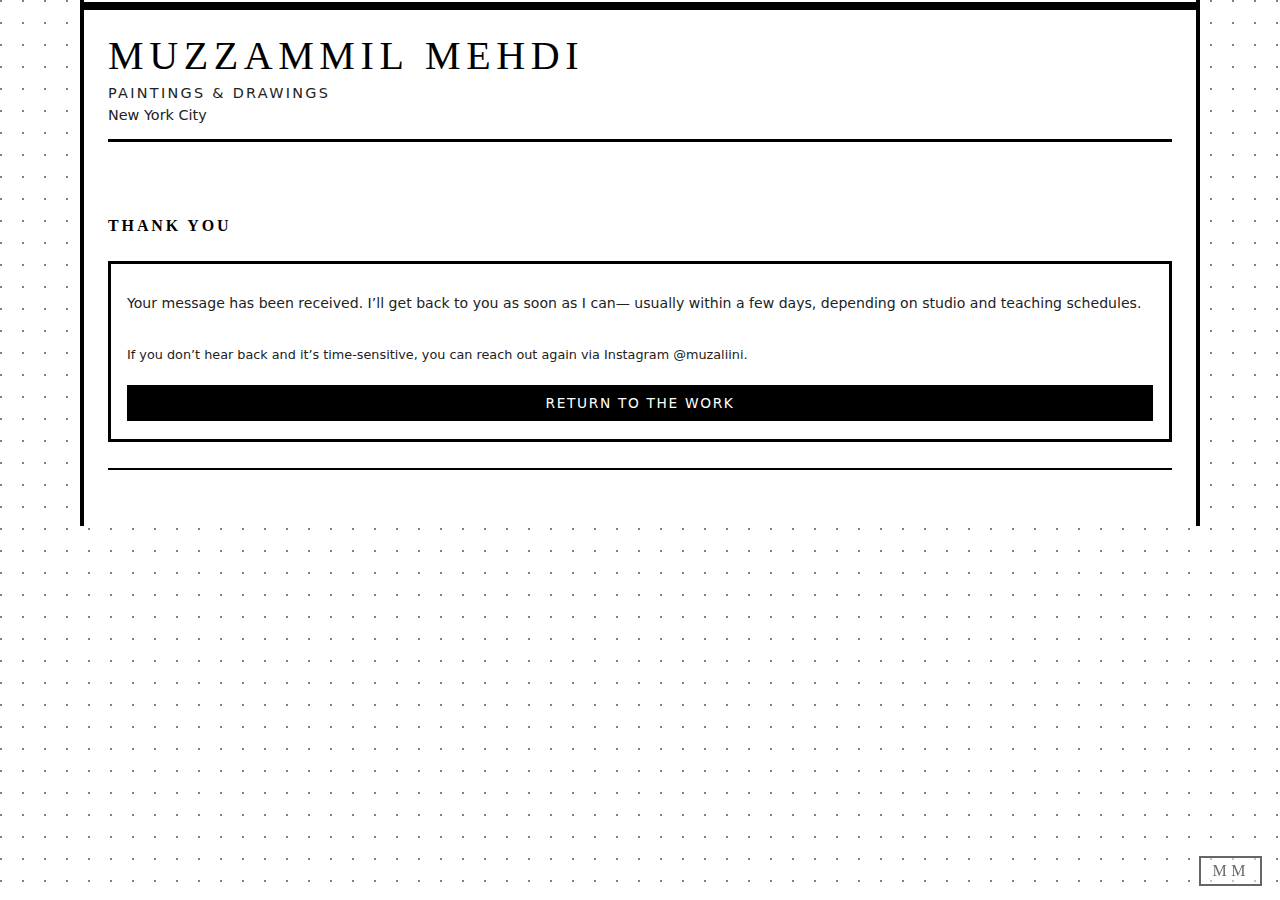
<file: thanks.html>
<!DOCTYPE html>
<html lang="en">
<head>
  <meta charset="UTF-8" />
  <title>Thank you — Muzzammil Mehdi</title>
  <meta name="viewport" content="width=device-width, initial-scale=1" />
  <link rel="stylesheet" href="style.css" />
</head>
<body>
  <div class="page">
    <header class="site-header">
      <div class="brand">
        <div class="brand-title">Muzzammil&nbsp;Mehdi</div>
        <div class="brand-subtitle">Paintings &amp; Drawings</div>
        <div class="brand-meta">New York City</div>
      </div>
    </header>

    <main>
      <section class="section">
        <div class="section-header">
          <h1 class="section-title">Thank you</h1>
        </div>
        <article class="info-card">
          <p class="info-card-text">
            Your message has been received. I’ll get back to you as soon as I can—
            usually within a few days, depending on studio and teaching schedules.
          </p>
          <p class="info-card-text small">
            If you don’t hear back and it’s time-sensitive, you can reach out again
            via Instagram
            <a href="https://instagram.com/muzaliini" target="_blank" rel="noreferrer">@muzaliini</a>.
          </p>
          <a class="btn" href="index.html">Return to the work</a>
        </article>
      </section>
    </main>
  </div>
</body>
</html>
</file>
<file: style.css>
:root {
  --bg: #ffffff;
  --bg-alt: #f5f5f5;
  --text: #000000;
  --muted: #222222;
  --border: #000000;
  --accent: #000000;
  --accent-soft: rgba(0, 0, 0, 0.1);
  --radius-lg: 0px;
  --radius-md: 0px;
  --radius-sm: 0px;
  --shadow-soft: none;
}

/* Reset / base */

*,
*::before,
*::after {
  box-sizing: border-box;
}

html,
body {
  margin: 0;
  padding: 0;
  font-family: system-ui, -apple-system, BlinkMacSystemFont, "SF Pro Text",
    "Segoe UI", sans-serif;
  color: var(--text);
  background-color: var(--bg);
  /* Option 4 - subtle dot grid texture */
  background-image: radial-gradient(circle at 1px 1px,
      rgba(0, 0, 0, 0.5) 1px,
      transparent 0);
  background-size: 22px 22px;
  -webkit-font-smoothing: antialiased;
}

body {
  min-height: 100vh;
}

/* Option 2 - MM micro-monogram watermark */
body::after {
  content: "MM";
  position: fixed;
  bottom: 14px;
  right: 18px;
  font-family: "Georgia", "Times New Roman", serif;
  font-size: 1rem;
  letter-spacing: 0.28em;
  text-transform: uppercase;
  padding: 4px 10px 4px 12px;
  border: 2px solid #000000;
  background: rgba(255, 255, 255, 0.9);
  color: #000000;
  opacity: 0.6;
  pointer-events: none;
  z-index: 5;
}

/* Layout */

.page {
  max-width: 1120px;
  margin: 0 auto;
  padding: 24px 18px 40px;
  border-left: 4px solid var(--border);
  border-right: 4px solid var(--border);
  background: #ffffff;
  /* keeps content area clean on top of grid */
}

@media (min-width: 900px) {
  .page {
    padding: 32px 24px 56px;
  }
}

a {
  color: inherit;
  text-decoration: none;
}

a:hover {
  text-decoration: underline;
}

/* Header */

.site-header {
  display: flex;
  flex-direction: vertical;
  flex-direction: column;
  gap: 18px;
  margin-bottom: 32px;
  padding-bottom: 16px;
  border-bottom: 3px solid var(--border);
  position: relative;
  /* for Option 3 rule */
}

/* Option 3 - thick overhanging header rule */
.site-header::before {
  content: "";
  position: absolute;
  /* extend beyond the page padding for an "overhanging" feel */
  left: -24px;
  right: -24px;
  top: -30px;
  height: 8px;
  background: #000000;
}

@media (min-width: 768px) {
  .site-header {
    flex-direction: row;
    align-items: flex-end;
    justify-content: space-between;
  }
}

.brand {
  display: flex;
  flex-direction: column;
  gap: 6px;
}

.brand-title {
  font-family: "Georgia", "Times New Roman", serif;
  font-size: 2.5rem;
  letter-spacing: 0.14em;
  text-transform: uppercase;
  word-wrap: normal;
}

.brand-subtitle {
  font-size: 0.9rem;
  text-transform: uppercase;
  letter-spacing: 0.16em;
  color: var(--muted);
}

.brand-meta {
  font-size: 0.9rem;
  color: var(--muted);
}

.site-nav {
  display: flex;
  flex-wrap: wrap;
  gap: 8px;
  justify-content: flex-start;
}

@media (min-width: 768px) {
  .site-nav {
    justify-content: flex-end;
  }
}

.nav-link {
  font-size: 0.86rem;
  padding: 8px 18px;
  border-radius: 0;
  border: 2px solid var(--border);
  background: #ffffff;
  color: var(--text);
  cursor: pointer;
  text-transform: uppercase;
  letter-spacing: 0.12em;
}

.nav-link:hover {
  background: #000000;
  color: #ffffff;
}

/* Hero */

.hero {
  padding: 24px 0 28px;
  border-bottom: 3px solid var(--border);
  display: grid;
  gap: 18px;
}

@media (min-width: 880px) {
  .hero {
    grid-template-columns: minmax(0, 3fr) minmax(0, 2fr);
    align-items: flex-end;
  }
}

.hero-title {
  font-family: "Georgia", "Times New Roman", serif;
  font-size: 2.1rem;
  line-height: 1.3;
  max-width: 32rem;
}

.hero-body {
  margin-top: 10px;
  font-size: 0.98rem;
  color: var(--muted);
  max-width: 32rem;
}

.hero-side {
  padding: 14px 16px 14px;
  border-radius: 0;
  border: 2px solid var(--border);
  background: var(--bg-alt);
  font-size: 0.88rem;
  color: var(--muted);
  display: flex;
  flex-direction: column;
  gap: 8px;
}

.hero-note-label {
  text-transform: uppercase;
  letter-spacing: 0.15em;
  font-size: 0.72rem;
  color: var(--text);
}

.hero-note {
  margin: 0;
}

.hero-btn {
  align-self: flex-start;
  margin-top: 4px;
}

/* Sections */

.section {
  padding-top: 32px;
  padding-bottom: 26px;
  border-bottom: 2px solid var(--border);
}

.section-header {
  display: flex;
  align-items: baseline;
  justify-content: space-between;
  gap: 12px;
  margin-bottom: 16px;
}

.section-title {
  font-family: "Georgia", "Times New Roman", serif;
  font-size: 1rem;
  text-transform: uppercase;
  letter-spacing: 0.18em;
}

.section-note {
  font-size: 0.82rem;
  color: var(--muted);
  text-align: right;
}

.section-footnote {
  margin-top: 12px;
  font-size: 0.8rem;
  color: var(--muted);
}

/* Buttons */

.btn {
  display: inline-flex;
  align-items: center;
  justify-content: center;
  border-radius: 0;
  padding: 8px 18px;
  font-size: 0.86rem;
  border: 2px solid var(--accent);
  background: var(--accent);
  color: #ffffff;
  cursor: pointer;
  text-decoration: none;
  text-transform: uppercase;
  letter-spacing: 0.12em;
}

.btn:hover {
  background: #ffffff;
  color: #000000;
}

.btn-full {
  width: 100%;
}

/* Filters */

.work-filters {
  display: flex;
  flex-wrap: wrap;
  gap: 6px;
  margin-bottom: 16px;
  font-size: 0.8rem;
}

.filter-chip {
  padding: 6px 12px;
  border-radius: 0;
  border: 2px solid var(--border);
  background: #ffffff;
  cursor: pointer;
  color: var(--muted);
  text-transform: uppercase;
  letter-spacing: 0.12em;
}

.filter-chip.active {
  border-color: var(--accent);
  background: #000000;
  color: #ffffff;
}

/* Artwork grid */

.artwork-grid {
  display: grid;
  grid-template-columns: minmax(0, 1fr);
  gap: 18px;
}

@media (min-width: 640px) {
  .artwork-grid {
    grid-template-columns: repeat(2, minmax(0, 1fr));
  }
}

@media (min-width: 1024px) {
  .artwork-grid {
    grid-template-columns: repeat(3, minmax(0, 1fr));
  }
}

.artwork-card {
  border-radius: 0;
  border: 3px solid var(--border);
  background: #ffffff;
  overflow: hidden;
  display: flex;
  flex-direction: column;
  cursor: pointer;
  transition: transform 0.1s ease-out, background 0.1s ease-out,
    color 0.1s ease-out;
}

.artwork-card:hover {
  transform: translateY(-2px);
  background: #000000;
  color: #ffffff;
}

.artwork-image-wrap {
  position: relative;
  background: #ffffff;
  border-bottom: 3px solid var(--border);
  aspect-ratio: 3 / 4;
  display: flex;
  align-items: center;
  justify-content: center;
}

.artwork-image-wrap img {
  max-width: 100%;
  max-height: 100%;
  width: 100%;
  height: 100%;
  object-fit: contain;
  background: #ffffff;
}

.artwork-body {
  padding: 10px 11px 11px;
  display: flex;
  flex-direction: column;
  gap: 4px;
  font-size: 0.88rem;
}

.artwork-title-row {
  display: flex;
  justify-content: space-between;
  align-items: baseline;
  gap: 8px;
}

.artwork-title {
  font-family: "Georgia", "Times New Roman", serif;
  font-size: 0.9rem;
  text-transform: uppercase;
  letter-spacing: 0.12em;
}

.artwork-year {
  font-size: 0.78rem;
  color: var(--muted);
}

.artwork-meta {
  font-size: 0.8rem;
  color: var(--muted);
}

.artwork-footer {
  margin-top: 6px;
  display: flex;
  justify-content: space-between;
  align-items: center;
  gap: 6px;
  font-size: 0.8rem;
}

/* Badges: high-contrast monochrome */

.badge {
  padding: 3px 10px;
  border-radius: 0;
  border: 2px solid var(--border);
  text-transform: uppercase;
  letter-spacing: 0.14em;
  font-size: 0.68rem;
}

.badge.available {
  background: #e6f7ea;
  /* soft mint */
  color: #0c361e;
  /* deep green text */
  border-color: #102f1d;
  /* medium green border */
}


.badge.sold {
  background: #000000;
  color: #ffffff;
}

.price {
  font-size: 0.8rem;
}

.price-muted {
  color: var(--muted);
}

/* Cards */

.card-grid {
  display: grid;
  grid-template-columns: minmax(0, 1fr);
  gap: 18px;
}

@media (min-width: 880px) {
  .card-grid {
    grid-template-columns: repeat(2, minmax(0, 1fr));
  }
}

.info-card {
  border-radius: 0;
  border: 3px solid var(--border);
  background: #ffffff;
  padding: 16px 16px 18px;
  font-size: 0.9rem;
  display: flex;
  flex-direction: column;
  gap: 10px;
}

.info-card-title {
  font-family: "Georgia", "Times New Roman", serif;
  font-size: 0.92rem;
  text-transform: uppercase;
  letter-spacing: 0.14em;
}

.info-card-text {
  font-size: 0.88rem;
  color: var(--muted);
}

.info-card-text.small {
  font-size: 0.8rem;
}

/* Tiers */

.tiers {
  display: grid;
  gap: 12px;
}

.tier {
  border-radius: 0;
  padding: 10px 11px;
  border: 2px solid var(--border);
  background: #ffffff;
  display: flex;
  flex-direction: column;
  gap: 4px;
}

.tier-header {
  display: flex;
  justify-content: space-between;
  font-size: 0.85rem;
}

.tier-name {
  text-transform: uppercase;
  letter-spacing: 0.12em;
  font-weight: 700;
}

.tier-price {
  font-weight: 600;
}

.tier-meta {
  font-size: 0.8rem;
  color: var(--muted);
}

/* Contact form */

.contact-form {
  display: grid;
  gap: 10px;
}

.form-field {
  display: grid;
  gap: 4px;
}

label {
  font-size: 0.78rem;
  text-transform: uppercase;
  letter-spacing: 0.13em;
  color: var(--muted);
}

input[type="text"],
input[type="email"],
select,
textarea {
  width: 100%;
  padding: 8px 9px;
  border-radius: 0;
  border: 2px solid var(--border);
  font-size: 0.9rem;
  font-family: inherit;
  background: #ffffff;
}

textarea {
  min-height: 110px;
  resize: vertical;
}

input:focus,
select:focus,
textarea:focus {
  outline: none;
  border-color: var(--accent);
  box-shadow: 0 0 0 2px var(--accent-soft);
}

/* Footer */

.site-footer {
  padding-top: 20px;
  font-size: 0.8rem;
  color: var(--muted);
}

.footer-inner {
  display: flex;
  flex-wrap: wrap;
  justify-content: space-between;
  gap: 8px;
  border-top: 3px solid var(--border);
  padding-top: 10px;
}

/* Modal */

.modal {
  position: fixed;
  inset: 0;
  display: none;
  z-index: 40;
}

.modal.is-open {
  display: block;
}

.modal-backdrop {
  position: absolute;
  inset: 0;
  background: rgba(0, 0, 0, 0.7);
}

.modal-dialog {
  position: relative;
  max-width: 1100px;
  /* was 960px */
  margin: 32px auto;
  background: #ffffff;
  border-radius: 0;
  border: 4px solid var(--border);
  box-shadow: none;
  padding: 12px 12px 14px;
  /* slightly tighter so the image feels bigger */
}

@media (min-width: 960px) {
  .modal-dialog {
    margin-top: 42px;
  }
}

.modal-layout {
  display: grid;
  grid-template-columns: minmax(0, 1.2fr);
  gap: 14px;
}

@media (min-width: 860px) {
  .modal-layout {
    grid-template-columns: minmax(0, 1.6fr) minmax(0, 1fr);
    /* more weight on the image */
  }
}

.modal-image-wrap {
  border-radius: 0;
  border: 3px solid var(--border);
  background: #ffffff;
  padding: 8px;
  display: flex;
  align-items: center;
  justify-content: center;
  max-height: 80vh;
  /* was 70vh – show more of the painting */
  position: relative;
  /* needed for nav buttons */
}

.modal-image-wrap img {
  max-width: 100%;
  max-height: 100%;
  width: 100%;
  height: auto;
  object-fit: contain;
  /* ensures whole artwork is visible, no cropping */
}

.modal-body {
  display: flex;
  flex-direction: column;
  gap: 8px;
  font-size: 0.9rem;
}

.modal-title {
  font-family: "Georgia", "Times New Roman", serif;
  font-size: 1.05rem;
  text-transform: uppercase;
  letter-spacing: 0.14em;
}

.modal-meta {
  font-size: 0.82rem;
  color: var(--muted);
}

.modal-description {
  font-size: 0.88rem;
  color: var(--muted);
}

.modal-tags {
  display: flex;
  flex-wrap: wrap;
  gap: 6px;
  margin-top: 4px;
}

.modal-tag {
  padding: 3px 8px;
  border-radius: 0;
  border: 2px solid var(--border);
  font-size: 0.7rem;
  letter-spacing: 0.12em;
  text-transform: uppercase;
  color: var(--muted);
}

.modal-cta {
  margin-top: 8px;
  display: flex;
  flex-direction: column;
  gap: 6px;
}

.modal-status {
  font-size: 0.85rem;
}

.modal-note {
  font-size: 0.76rem;
  color: var(--muted);
}

.modal-close {
  position: absolute;
  top: 10px;
  right: 14px;
  border: 2px solid var(--border);
  background: #ffffff;
  font-size: 1.2rem;
  line-height: 1;
  cursor: pointer;
  width: 32px;
  height: 32px;
  display: flex;
  align-items: center;
  justify-content: center;
}


/* Featured carousel */

.featured-wrap {
  margin-top: 20px;
  margin-bottom: 20px;
}

.featured {
  border-radius: 0;
  border: 3px solid var(--border);
  background: #ffffff;
  padding: 14px 14px 16px;
  display: grid;
  grid-template-columns: minmax(0, 1fr);
  gap: 14px;
}

@media (min-width: 880px) {
  .featured {
    grid-template-columns: minmax(0, 3fr) minmax(0, 2fr);
    align-items: stretch;
  }
}

.featured-media {
  border-radius: 0;
  border: 2px solid var(--border);
  background: #ffffff;
  position: relative;
  overflow: hidden;
  min-height: 420px;
}

/* Individual slides are stacked; JS should toggle .is-active to fade between them */
.featured-slide {
  position: absolute;
  inset: 0;
  opacity: 0;
  pointer-events: none;
  display: flex;
  align-items: center;
  justify-content: center;
  transition: opacity 0.35s ease-in-out;
}

.featured-slide.is-active {
  opacity: 1;
  pointer-events: auto;
}

.featured-media img {
  width: 100%;
  height: 100%;
  max-height: 680px;
  object-fit: contain;
}

/* Slightly lower max height on small screens so the text is still visible without scrolling */
@media (max-width: 899px) {
  .featured-media img {
    max-height: 360px;
  }
}

.featured-body {
  display: flex;
  flex-direction: column;
  gap: 6px;
  font-size: 0.88rem;
}

.featured-label {
  font-size: 0.75rem;
  text-transform: uppercase;
  letter-spacing: 0.16em;
  color: var(--muted);
}

.featured-title {
  font-family: "Georgia", "Times New Roman", serif;
  font-size: 0.98rem;
  text-transform: uppercase;
  letter-spacing: 0.16em;
}

.featured-meta {
  font-size: 0.82rem;
  color: var(--muted);
}

.featured-description {
  font-size: 0.86rem;
  color: var(--muted);
}

.featured-status-row {
  margin-top: 4px;
  display: flex;
  flex-wrap: wrap;
  gap: 8px;
  align-items: center;
  font-size: 0.8rem;
}

.featured-status-row .badge {
  margin-right: 4px;
}

.featured-price-note {
  font-size: 0.78rem;
  color: var(--muted);
}

/* Pagination / controls */

.featured-controls {
  margin-top: 10px;
  display: flex;
  justify-content: space-between;
  align-items: center;
  gap: 10px;
  font-size: 0.78rem;
}

.featured-arrows {
  display: flex;
  gap: 6px;
}

.featured-arrow {
  border-radius: 0;
  border: 2px solid var(--border);
  background: #ffffff;
  width: 30px;
  height: 30px;
  font-size: 0.78rem;
  display: flex;
  align-items: center;
  justify-content: center;
  cursor: pointer;
}

.featured-arrow:hover {
  background: #000000;
  color: #ffffff;
}

.featured-dots {
  display: flex;
  flex-wrap: wrap;
  gap: 4px;
}

.featured-dot {
  width: 10px;
  height: 10px;
  border-radius: 0;
  border: 2px solid var(--border);
  background: #ffffff;
  cursor: pointer;
}

.featured-dot.is-active {
  background: #000000;
}

/* Optional: small note text below the controls */

.featured-note {
  margin-top: 6px;
  font-size: 0.76rem;
  color: var(--muted);
}

/* Utility */

.muted {
  color: var(--muted);
}

.modal-nav {
  position: absolute;
  top: 50%;
  transform: translateY(-50%);
  width: 32px;
  height: 32px;
  border-radius: 0;
  border: 2px solid var(--border);
  background: rgba(255, 255, 255, 0.9);
  color: #000000;
  display: flex;
  align-items: center;
  justify-content: center;
  cursor: pointer;
  font-size: 1.1rem;
  line-height: 1;
  z-index: 2;
}

.modal-nav:hover {
  background: #000000;
  color: #ffffff;
}

.modal-nav-prev {
  left: 6px;
}

.modal-nav-next {
  right: 6px;
}

/* On small screens, pull arrows in slightly so they don't sit on the very edge */
@media (max-width: 599px) {
  .modal-nav-prev {
    left: 2px;
  }

  .modal-nav-next {
    right: 2px;
  }
}

.print-btn {
  background: black;
  color: white;
  padding: 6px 12px;
  border: none;
  cursor: pointer;
}

.purchase-btn {
  background: black;
  color: white;
  padding: 12px 18px;
  margin-top: 20px;
  border: none;
  width: 100%;
  cursor: pointer;
  font-size: 1rem;
}

.print-option {
  margin: 10px 0;
}

/* Modal styling (reuse your inquiry modal styling): */
#print-modal {
  position: fixed;
  top: 0;
  left: 0;
  width: 100%;
  height: 100%;
  background: rgba(0, 0, 0, 0.7);
  display: flex;
  justify-content: center;
  align-items: center;
}

#print-modal.hidden {
  display: none;
}

#print-modal .modal-content {
  background: white;
  padding: 25px;
  border-radius: 8px;
  max-width: 380px;
  width: 90%;
}
</file>
